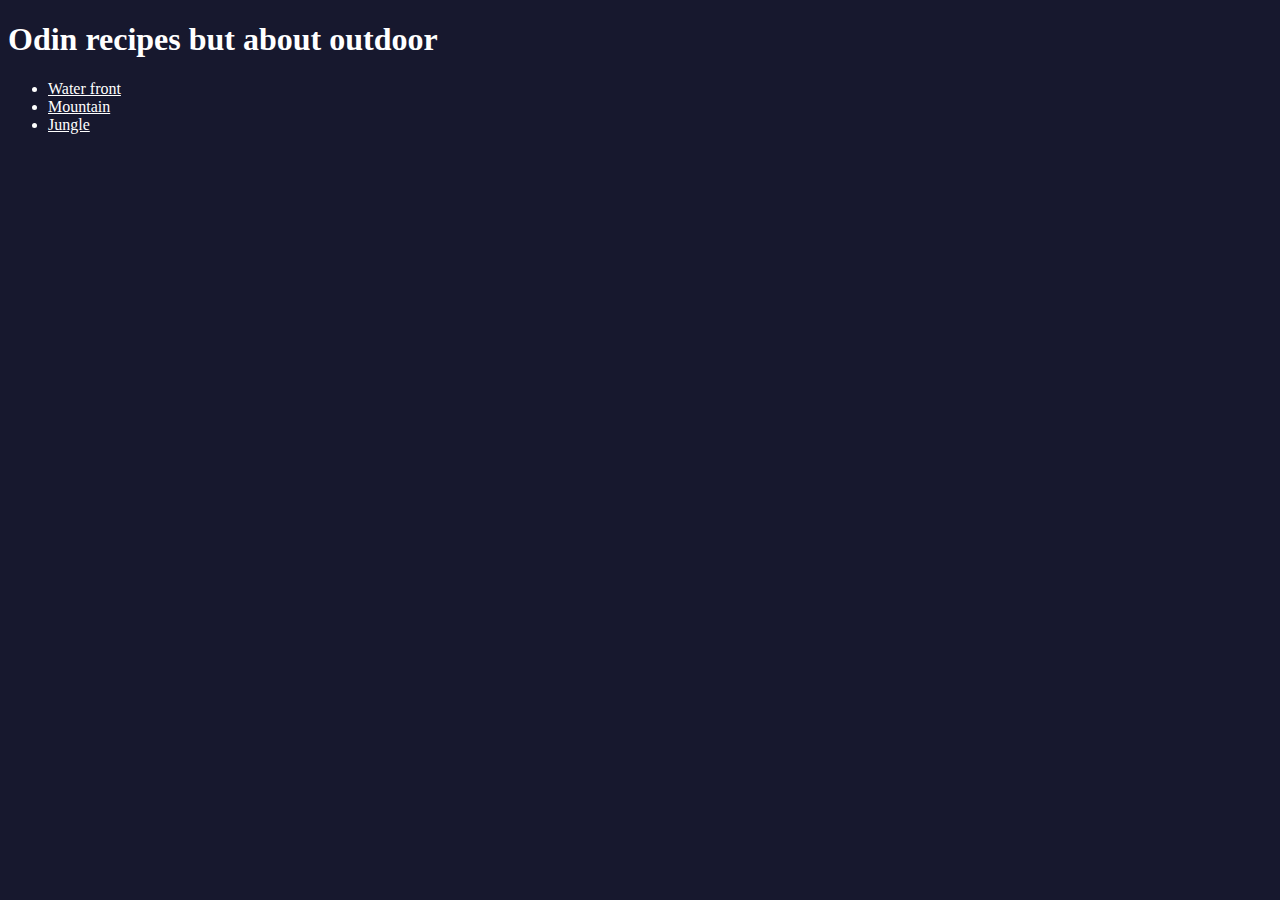
<file: index.html>
<!DOCTYPE html> 

<html lang="en"> 
    <head>
        <meta charset="UTF-8">  
        <title>Outdoor</title>
        <link rel="stylesheet" href="CSS/style.css">
    </head>
    
    <body>
        <h1>Odin recipes but about outdoor</h1>
        <ul>
            <li> <a href="pages/waterfront.html">Water front</a> </li>
            <li> <a href="pages/mountain.html">Mountain</a> </li>
            <li> <a href="pages/jungle.html">Jungle</a> </li>
        </ul>
    </body>    

</html>
</file>
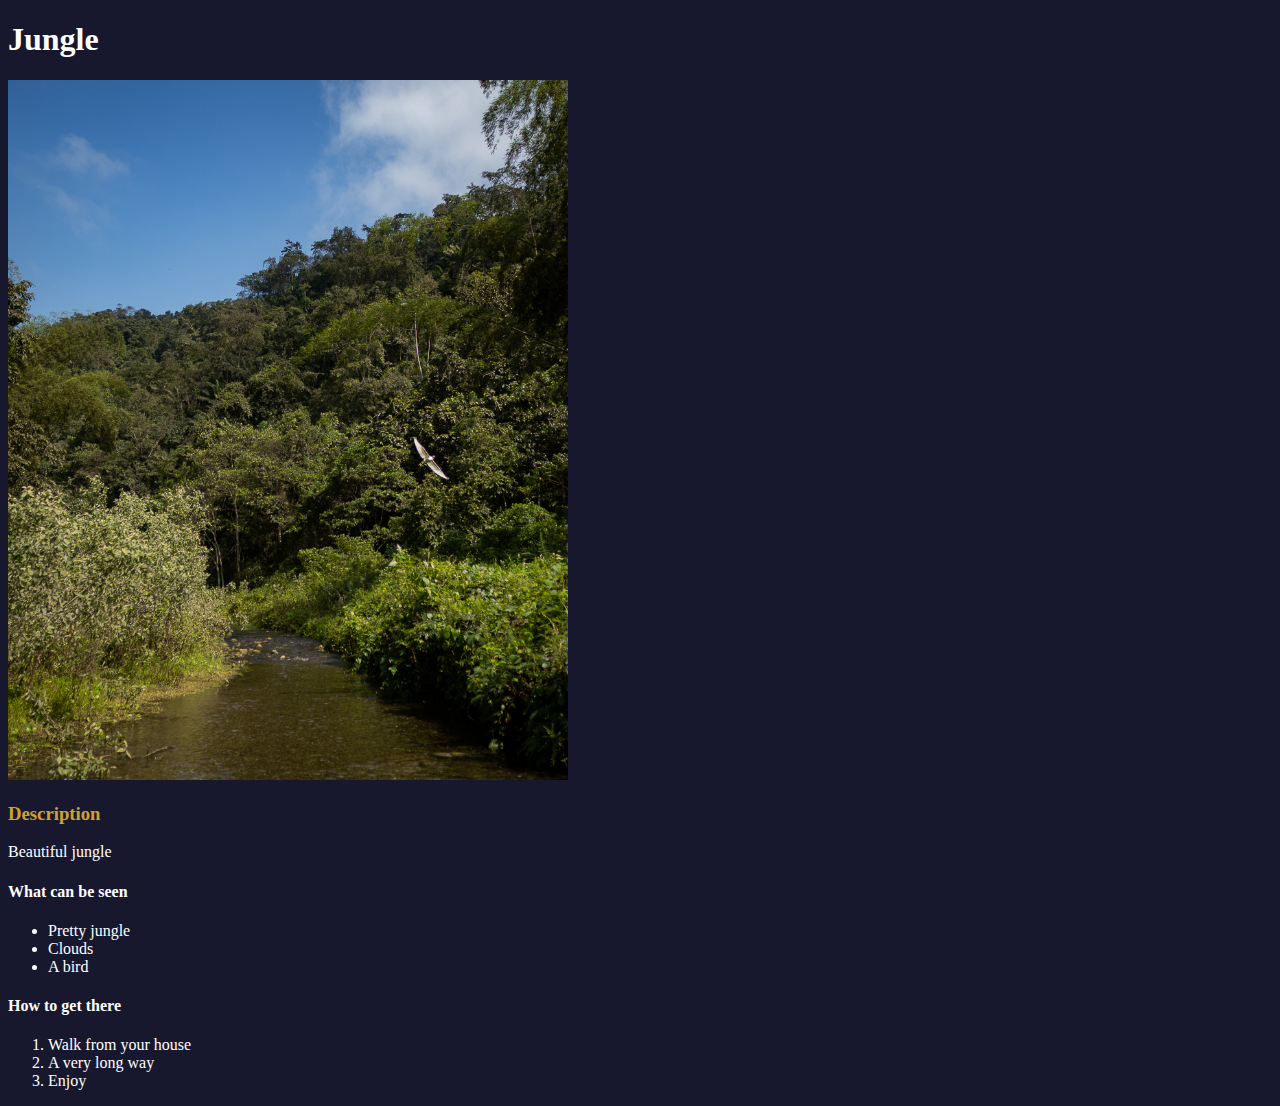
<file: pages/jungle.html>
<!DOCTYPE html>
<html lang="en">
<head>
    <meta charset="UTF-8">
    <meta http-equiv="X-UA-Compatible" content="IE=edge">
    <meta name="viewport" content="width=device-width, initial-scale=1.0">
    <title>Jungle</title>
    <link rel="stylesheet" href="../CSS/style.css">
</head>
<body>
    <h1>Jungle</h1>
    <img src="../images/jungle.jpg" alt="Jungle">
        <h3 class="flash">Description</h3>
            <p>Beautiful jungle</p>
        <h4>What can be seen</h4>
            <ul>
                <li>Pretty jungle</li>
                <li>Clouds</li>
                <li>A bird</li>
            </ul>
        <h4>How to get there</h4>
            <ol>
                <li>Walk from your house</li>
                <li>A very long way</li>
                <li>Enjoy</li>
            </ol>
</body>
</html>
</file>
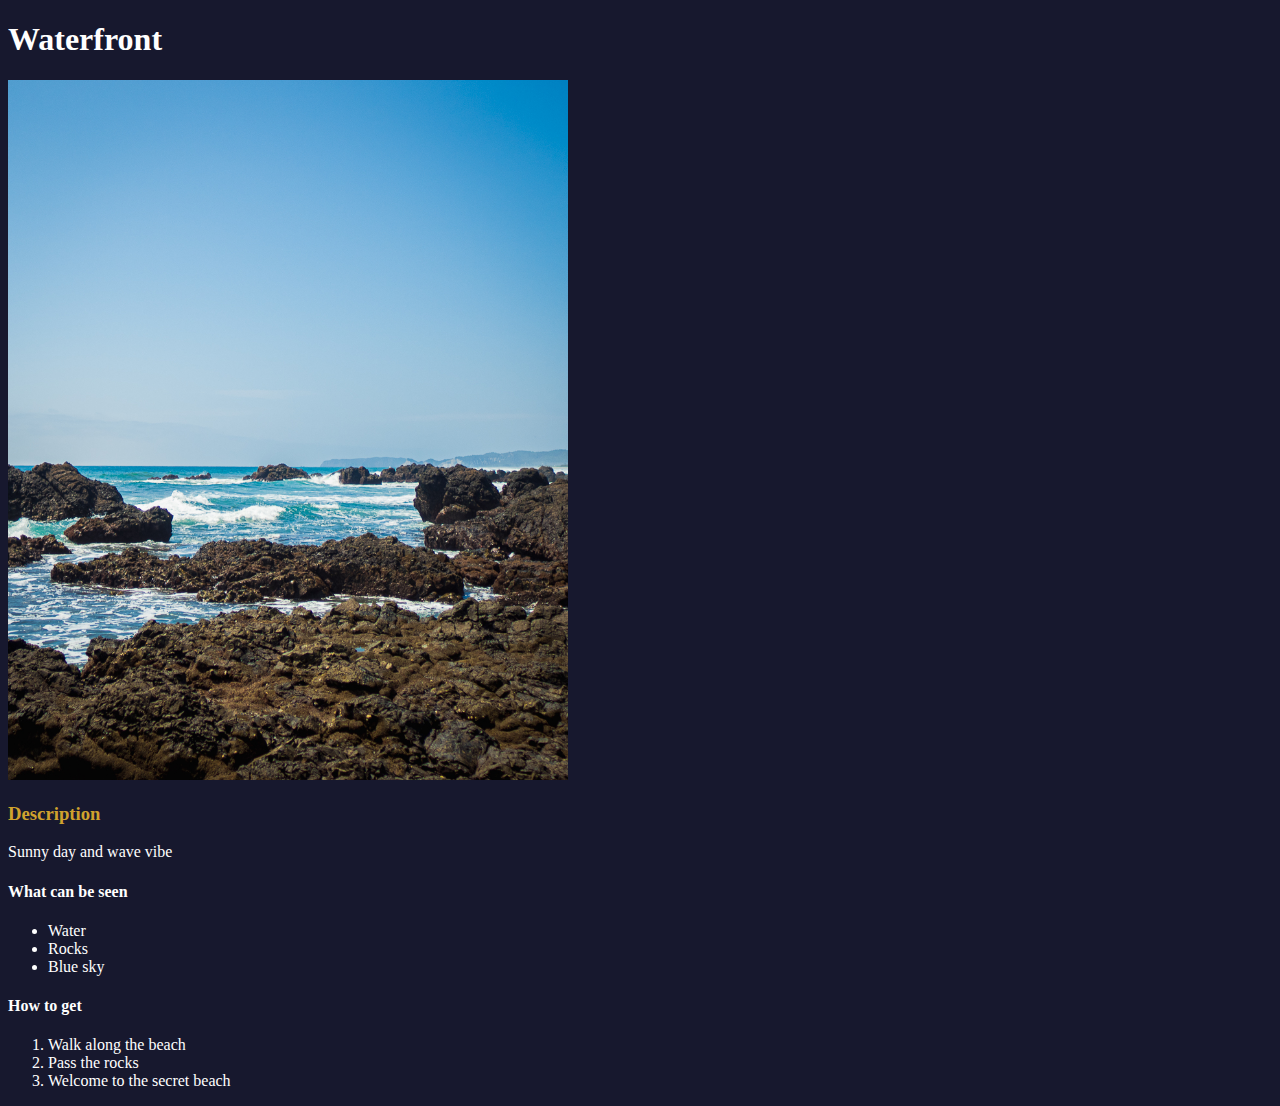
<file: pages/waterfront.html>
<!DOCTYPE html>
<html lang="en">
<head>
    <meta charset="UTF-8">
    <meta http-equiv="X-UA-Compatible" content="IE=edge">
    <meta name="viewport" content="width=device-width, initial-scale=1.0">
    <title>Waterfront</title>
    <link rel="stylesheet" href="../CSS/style.css">
</head>
<body>
    <h1>Waterfront</h1>
        <img SRC="../images/waterfront.jpg" ALT="Waterfront">
            <h3 class="flash">Description</h3>
                <p>Sunny day and wave vibe</p>
            <h4>What can be seen</h4>
            <ul>
                <li>Water</li>
                <li>Rocks</li>
                <li>Blue sky</li>
            </ul>
            <h4>How to get</h4>
            <ol>
                <li>Walk along the beach</li>
                <li>Pass the rocks</li>
                <li>Welcome to the secret beach</li>
            </ol>
</body>
</html>
</file>
<file: CSS/style.css>
* {
    color: white;
}
body {
    background-color: rgb(23, 24, 46);
}

img {
    height: 700px;
    width: auto;
}

.flash {
    color: rgb(208, 162, 45);
}
</file>
